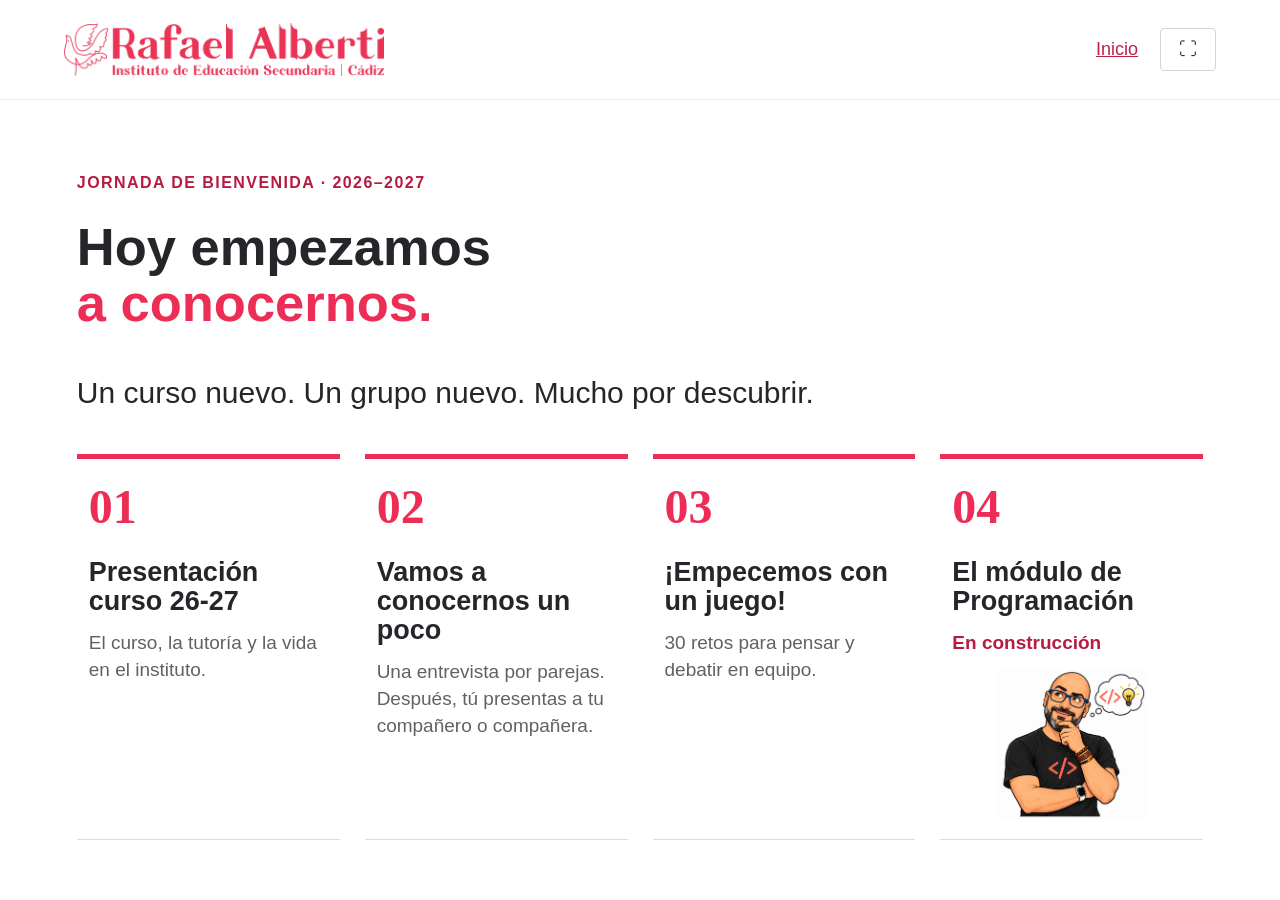
<file: index.html>
<!doctype html><html lang="es"><head><meta charset="utf-8"><meta name="viewport" content="width=device-width,initial-scale=1"><title>Nuestro primer día · IES Rafael Alberti</title><link rel="stylesheet" href="assets/css/estilo.css"></head><body><header><img src="[data-uri]" alt="IES Rafael Alberti, Cádiz"><nav><a href="index.html">Inicio</a><button id="full" aria-label="Pantalla completa">⛶</button></nav></header><main class="home"><p class="kicker">Jornada de bienvenida · 2026–2027</p><h1>Hoy empezamos<br><span class="accent">a conocernos.</span></h1><p class="lead">Un curso nuevo. Un grupo nuevo. Mucho por descubrir.</p><div class="tiles"><a class="tile" href="presentacion.html"><b>01</b><h2>Presentación curso <span style="white-space:nowrap">26-27</span></h2><p>El curso, la tutoría y la vida en el instituto.</p></a><a class="tile" href="conocernos.html"><b>02</b><h2>Vamos a conocernos un poco</h2><p>Una entrevista por parejas. Después, tú presentas a tu compañero o compañera.</p></a><a class="tile" href="juego.html"><b>03</b><h2>¡Empecemos con un juego!</h2><p>30 retos para pensar y debatir en equipo.</p></a><div class="tile construction"><b>04</b><h2>El módulo de Programación</h2><p class="status">En construcción</p><img src="assets/images/diego-pensando.png" alt="Diego pensando cómo preparar el módulo de Programación, en estilo cómic"></div></div></main><script>document.getElementById("full").onclick=()=>{if(document.fullscreenElement)document.exitFullscreen();else document.documentElement.requestFullscreen().catch(()=>{})};</script></body></html>
</file>
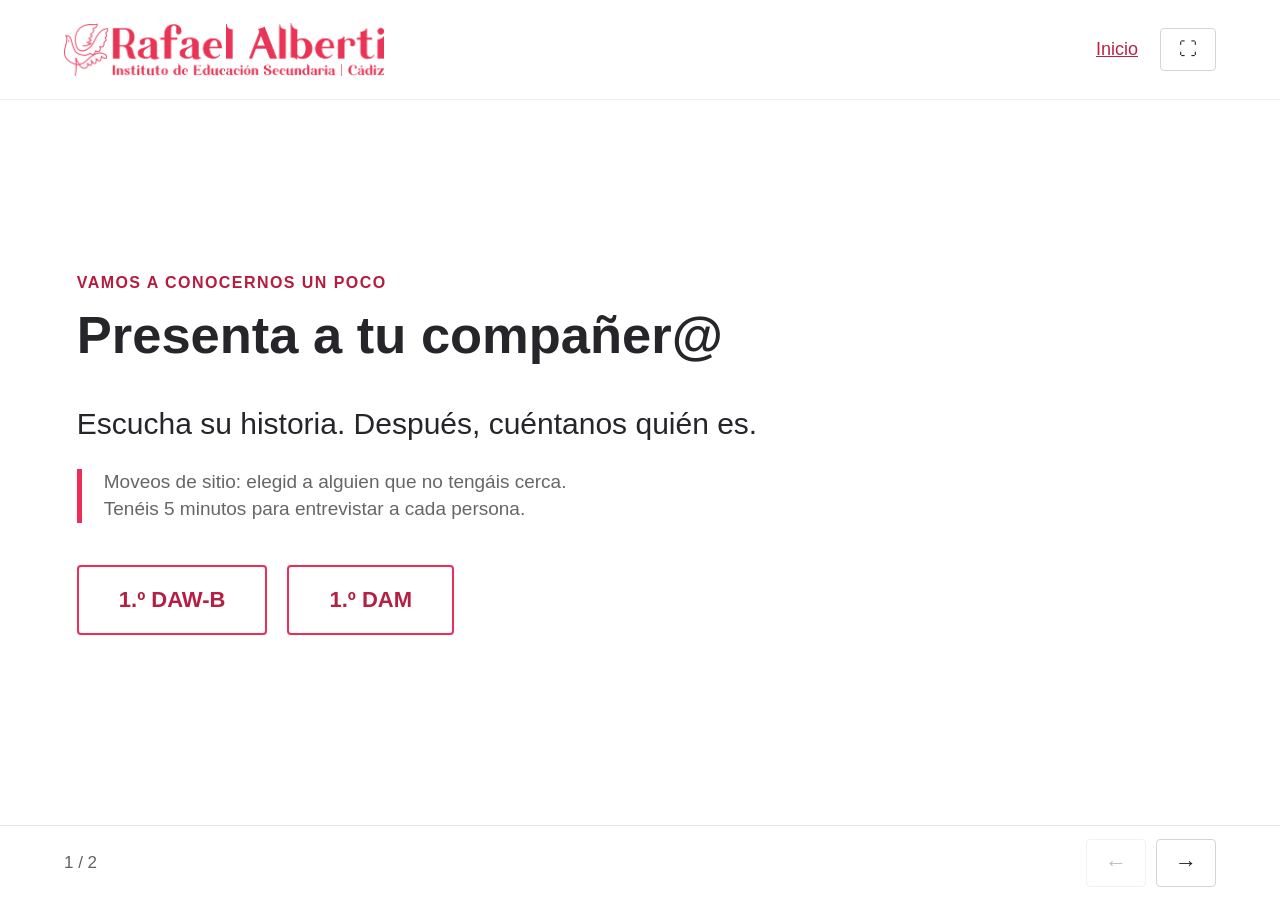
<file: conocernos.html>
<!doctype html><html lang="es"><head><meta charset="utf-8"><meta name="viewport" content="width=device-width,initial-scale=1"><title>Presenta a tu compañer@</title><link rel="stylesheet" href="assets/css/estilo.css"></head><body><header><img src="[data-uri]" alt="IES Rafael Alberti, Cádiz"><nav><a href="index.html">Inicio</a><button id="full" aria-label="Pantalla completa">⛶</button></nav></header><main id="slide" aria-live="polite"></main><footer><span id="position" class="progress"></span><div class="footnav"><button id="prev" aria-label="Anterior">←</button><button id="next" aria-label="Siguiente">→</button></div></footer><script>document.getElementById("full").onclick=()=>{if(document.fullscreenElement)document.exitFullscreen();else document.documentElement.requestFullscreen().catch(()=>{})};const slides=[{"cls": "cover", "html": "<p class=\"kicker\">Vamos a conocernos un poco</p><h1>Presenta a tu compañer@</h1><p class=\"lead\">Escucha su historia. Después, cuéntanos quién es.</p><p class=\"quiet rule\">Moveos de sitio: elegid a alguien que no tengáis cerca.<br>Tenéis 5 minutos para entrevistar a cada persona.</p><div id=\"picker\" class=\"pick\"><button data-course=\"daw\">1.º DAW-B</button><button data-course=\"dam\">1.º DAM</button></div><img id=\"coursePic\" class=\"coverpic\" hidden alt=\"Clase de Programación ilustrada en estilo cómic\">"}, {"cls": "interview", "html": "<h1>Una conversación, no un interrogatorio</h1><div class=\"notice\"><strong>No son todas obligatorias... pero molaría que se contestaran la mayoría :-)</strong><span>Nos interesa especialmente conocer vuestras respuestas a la <strong>5–8</strong>.</span></div><div class=\"cols\"><ol><li><strong>Tu nombre:</strong> cómo te gustaría que te llamáramos, de dónde eres, estudios finalizados…</li><li>¿Qué te gusta hacer en tu <strong>tiempo libre</strong>?</li><li>Tus favoritos: restaurante, comida, bebida, deporte, lectura, serie, peli…</li><li>¿Qué asignatura te gustó <strong>más</strong> el año pasado? ¿Y menos? ¿Por qué?</li></ol><div class=\"priority\"><ol start=\"5\"><li><strong>¿Al terminar este ciclo, qué?</strong> Trabajar, universidad, curso de especialización…</li><li><strong>Tu futuro soñado:</strong> ¿teletrabajar, cambiar de localidad o permanecer en Cádiz?</li><li>¿Qué <strong>sistema operativo</strong> prefieres: Windows, Linux o Mac? ¿Por qué?</li><li>¿Qué <strong>herramienta digital</strong> no podrías dejar de usar? Google Drive, GitHub, ChatGPT…</li></ol></div></div><p class=\"quiet rule\">5 minutos para cada persona. Después, presenta a tu pareja en 45–60 segundos. Comparte solo lo que quiera contar.</p>"}];let n=0,course=null;const m=document.getElementById('slide');function render(){n=Math.min(slides.length-1,Math.max(0,Number(location.hash.slice(1))||0));m.className=slides[n].cls;m.innerHTML=slides[n].html;document.getElementById('position').textContent=(n+1)+' / '+slides.length;document.getElementById('prev').disabled=n===0;document.getElementById('next').disabled=n===slides.length-1;if(n===0){document.querySelectorAll('[data-course]').forEach(b=>b.onclick=()=>{course=b.dataset.course;choose()});if(course)choose()}}function choose(){document.getElementById('picker').hidden=true;document.getElementById('picker').style.display='none';const p=document.getElementById('coursePic');p.src='assets/images/'+course+'.png';p.hidden=false}function go(i){location.hash=Math.min(slides.length-1,Math.max(0,i))}document.getElementById('prev').onclick=()=>go(n-1);document.getElementById('next').onclick=()=>go(n+1);addEventListener('hashchange',render);addEventListener('keydown',e=>{if(['ArrowRight','ArrowDown',' '].includes(e.key)){e.preventDefault();go(n+1)}if(['ArrowLeft','ArrowUp'].includes(e.key)){e.preventDefault();go(n-1)}});render();</script></body></html>
</file>
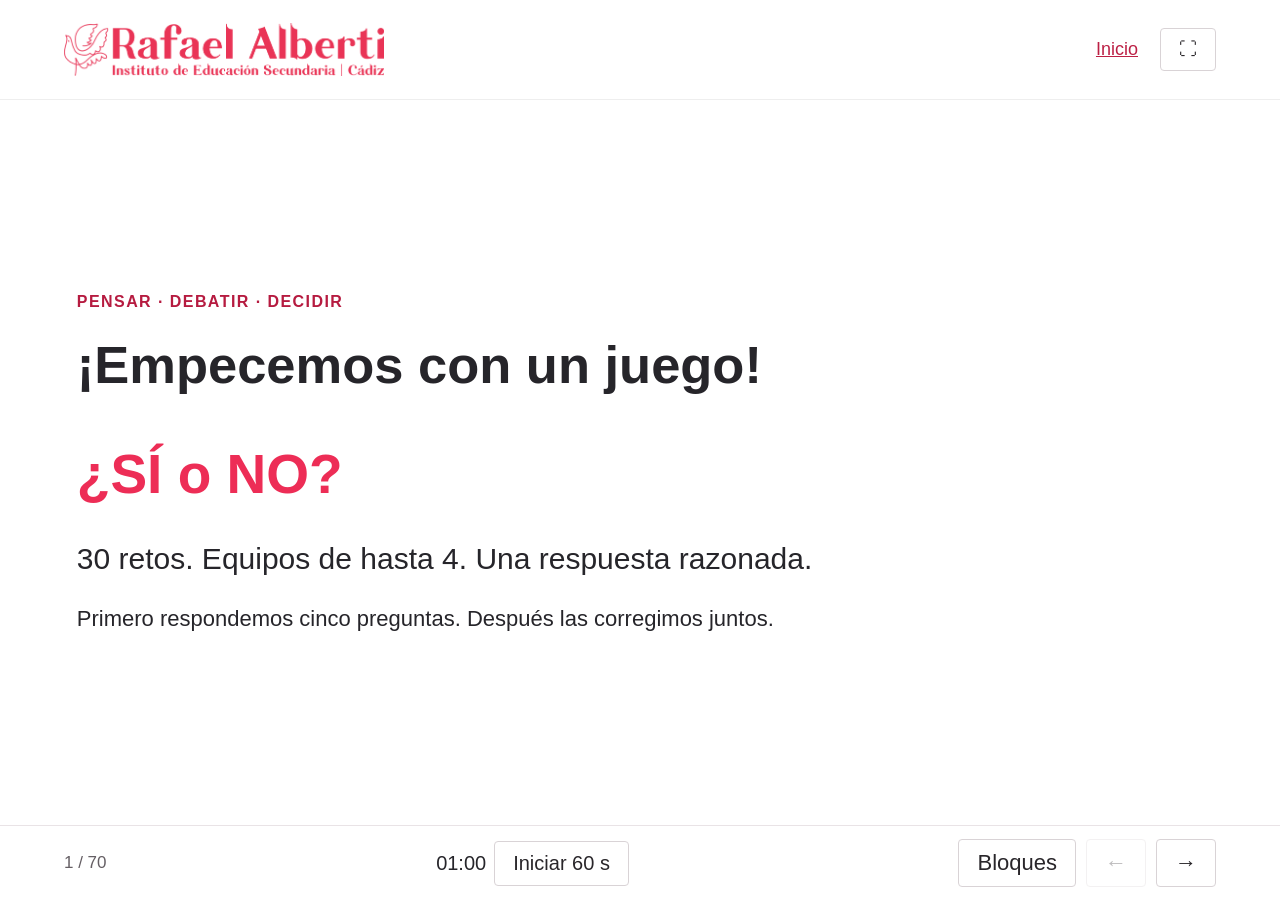
<file: juego.html>
<!doctype html><html lang="es"><head><meta charset="utf-8"><meta name="viewport" content="width=device-width,initial-scale=1"><title>¡Empecemos con un juego!</title><link rel="stylesheet" href="assets/css/estilo.css"></head><body><header><img src="[data-uri]" alt="IES Rafael Alberti, Cádiz"><nav><a href="index.html">Inicio</a><button id="full" aria-label="Pantalla completa">⛶</button></nav></header><main id="slide" aria-live="polite"></main><footer><span id="position" class="progress"></span><div class="controls timer"><span id="clock">01:00</span><button id="timer">Iniciar 60 s</button></div><div class="footnav"><button id="menuBtn">Bloques</button><button id="prev" aria-label="Anterior">←</button><button id="next" aria-label="Siguiente">→</button></div></footer><dialog id="menu"><h2>¿Dónde seguimos?</h2><div class="menu" id="menuItems"></div><p><button id="closeMenu">Cerrar</button></p></dialog><script>document.getElementById("full").onclick=()=>{if(document.fullscreenElement)document.exitFullscreen();else document.documentElement.requestFullscreen().catch(()=>{})};const slides=[{"type": "intro", "html": "<p class=\"kicker\">Pensar · debatir · decidir</p><h1>¡Empecemos con un juego!</h1><p class=\"choice\">¿SÍ o NO?</p><p class=\"lead\">30 retos. Equipos de hasta 4. Una respuesta razonada.</p><p>Primero respondemos cinco preguntas. Después las corregimos juntos.</p>"}, {"type": "groups", "html": "<p class=\"kicker\">Antes de empezar</p><h1>Formamos los equipos</h1><p>Asignaos un número del 1 al total de participantes.</p><div class=\"setup\"><label>Alumnado presente <input id=\"count\" type=\"number\" min=\"15\" max=\"40\" value=\"20\"></label><button id=\"shuffle\">Sortear equipos</button></div><div id=\"groups\" class=\"groups\"></div><p class=\"quiet\">Los números se reparten al azar en equipos equilibrados. No se guardan nombres.</p>"}, {"type": "rules", "html": "<p class=\"kicker\">Cómo jugamos</p><h1>Lee, debate y elige</h1><ol><li>Elegid un portavoz y cambiadlo en cada bloque.</li><li>Anotad el número, <strong>SÍ o NO</strong> y una razón breve.</li><li>No se hacen preguntas aclaratorias durante la ronda.</li><li>Si veis una ambigüedad, anotad vuestra interpretación.</li><li>En los retos de código, escribid la salida que esperáis.</li></ol><p class=\"quiet rule\">Sin buscar respuestas en Internet. Nos interesa cómo pensáis, no lo que ya sabéis.</p>"}, {"type": "question", "n": 1, "block": 0, "html": "<p class=\"kicker\">Bloque 1 · Pregunta 1 de 30</p><h1>¿SÍ o NO?</h1><p class=\"big\">Compramos todo el HW de un ordenador y lo montamos nosotros. Este ordenador en ese momento es capaz de realizar cálculos y operaciones mucho más rápido que los seres humanos.</p><p class=\"quiet\">Decidid en equipo y anotad vuestra razón.</p>"}, {"type": "question", "n": 2, "block": 0, "html": "<p class=\"kicker\">Bloque 1 · Pregunta 2 de 30</p><h1>¿SÍ o NO?</h1><p class=\"big\">La CPU de un ordenador es capaz de entender muchos lenguajes de programación diferentes y gestionar las instrucciones que los desarrolladores escriben.</p><p class=\"quiet\">Decidid en equipo y anotad vuestra razón.</p>"}, {"type": "question", "n": 3, "block": 0, "html": "<p class=\"kicker\">Bloque 1 · Pregunta 3 de 30</p><h1>¿SÍ o NO?</h1><p class=\"big\">Un algoritmo NO es lo mismo que un programa.</p><p class=\"quiet\">Decidid en equipo y anotad vuestra razón.</p>"}, {"type": "question", "n": 4, "block": 0, "html": "<p class=\"kicker\">Bloque 1 · Pregunta 4 de 30</p><h1>¿SÍ o NO?</h1><p class=\"big\">Para almacenar información de forma permanente los programas utilizan la memoria RAM o principal.</p><p class=\"quiet\">Decidid en equipo y anotad vuestra razón.</p>"}, {"type": "question", "n": 5, "block": 0, "html": "<p class=\"kicker\">Bloque 1 · Pregunta 5 de 30</p><h1>¿SÍ o NO?</h1><p class=\"big\">Todos los programas que desarrollamos deben ser compilados para que los entiendan los ordenadores y poder ser ejecutados por el Sistema Operativo.</p><p class=\"quiet\">Decidid en equipo y anotad vuestra razón.</p>"}, {"type": "pause", "block": 0, "html": "<p class=\"kicker\">Bloque 1 · Preguntas 1–5</p><h1>Respuestas cerradas.</h1><p class=\"lead\">Portavoces, compartid vuestras decisiones.</p><p>Después, avanzamos para contrastar las razones.</p>"}, {"type": "answer", "n": 1, "block": 0, "html": "<p class=\"kicker\">Corrección · Pregunta 1</p><p class=\"statement\">Compramos todo el HW de un ordenador y lo montamos nosotros. Este ordenador en ese momento es capaz de realizar cálculos y operaciones mucho más rápido que los seres humanos.</p><p class=\"kicker\">Solución del documento</p><h1 class=\"answer\">NO</h1><p class=\"solution\">El hardware sin software no hace nada. Se necesitan programas.</p><p class=\"detail\"><strong>Aclaración:</strong> Para realizar una tarea hacen falta instrucciones. Un equipo recién montado puede incluir ya firmware, que también es software.</p>"}, {"type": "answer", "n": 2, "block": 0, "html": "<p class=\"kicker\">Corrección · Pregunta 2</p><p class=\"statement\">La CPU de un ordenador es capaz de entender muchos lenguajes de programación diferentes y gestionar las instrucciones que los desarrolladores escriben.</p><p class=\"kicker\">Solución del documento</p><h1 class=\"answer\">NO</h1><p class=\"solution\">La CPU solo entiende lenguaje máquina, no lenguajes de alto nivel.</p><p class=\"detail\"><strong>Aclaración:</strong> La CPU ejecuta instrucciones máquina. El código de alto nivel debe traducirse o ejecutarse mediante otras capas de software.</p>"}, {"type": "answer", "n": 3, "block": 0, "html": "<p class=\"kicker\">Corrección · Pregunta 3</p><p class=\"statement\">Un algoritmo NO es lo mismo que un programa.</p><p class=\"kicker\">Solución del documento</p><h1 class=\"answer\">SÍ</h1><p class=\"solution\">Un algoritmo es un conjunto de pasos; un programa es su implementación en código.</p><p class=\"detail\"><strong>Aclaración:</strong> Un algoritmo describe los pasos para resolver un problema. Un programa expresa instrucciones en un lenguaje de programación.</p>"}, {"type": "answer", "n": 4, "block": 0, "html": "<p class=\"kicker\">Corrección · Pregunta 4</p><p class=\"statement\">Para almacenar información de forma permanente los programas utilizan la memoria RAM o principal.</p><p class=\"kicker\">Solución del documento</p><h1 class=\"answer\">NO</h1><p class=\"solution\">La RAM es volátil. Para permanencia se usan discos u otros soportes.</p><p class=\"detail\"><strong>Aclaración:</strong> La RAM convencional es volátil: pierde su contenido al quitar la alimentación. Para conservar datos se usan soportes como SSD o discos.</p>"}, {"type": "answer", "n": 5, "block": 0, "html": "<p class=\"kicker\">Corrección · Pregunta 5</p><p class=\"statement\">Todos los programas que desarrollamos deben ser compilados para que los entiendan los ordenadores y poder ser ejecutados por el Sistema Operativo.</p><p class=\"kicker\">Solución del documento</p><h1 class=\"answer\">NO</h1><p class=\"solution\">Algunos lenguajes son interpretados y no requieren compilación completa.</p><p class=\"detail\"><strong>Aclaración:</strong> No todos necesitan una compilación previa a código máquina nativo. Existen intérpretes y modelos mixtos con bytecode o compilación durante la ejecución.</p>"}, {"type": "question", "n": 6, "block": 1, "html": "<p class=\"kicker\">Bloque 2 · Pregunta 6 de 30</p><h1>¿SÍ o NO?</h1><p class=\"big\">Una diferencia entre un lenguaje de programación interpretado y otro compilado es que el compilado depende de la arquitectura y sistema operativo donde sea compilado.</p><p class=\"quiet\">Decidid en equipo y anotad vuestra razón.</p>"}, {"type": "question", "n": 7, "block": 1, "html": "<p class=\"kicker\">Bloque 2 · Pregunta 7 de 30</p><h1>¿SÍ o NO?</h1><p class=\"big\">Los códigos de lenguajes de programación interpretados son más rápidos de ejecutar que los compilados.</p><p class=\"quiet\">Decidid en equipo y anotad vuestra razón.</p>"}, {"type": "question", "n": 8, "block": 1, "html": "<p class=\"kicker\">Bloque 2 · Pregunta 8 de 30</p><h1>¿SÍ o NO?</h1><p class=\"big\">Python es un tipo de lenguaje interpretado.</p><p class=\"quiet\">Decidid en equipo y anotad vuestra razón.</p>"}, {"type": "question", "n": 9, "block": 1, "html": "<p class=\"kicker\">Bloque 2 · Pregunta 9 de 30</p><h1>¿SÍ o NO?</h1><p class=\"big\">Un lenguaje interpretado es más cómodo de utilizar en cualquier plataforma. Solo debemos llevarnos el código fuente y lo podremos ejecutar en cualquier sistema operativo sin instalar nada más.</p><p class=\"quiet\">Decidid en equipo y anotad vuestra razón.</p>"}, {"type": "question", "n": 10, "block": 1, "html": "<p class=\"kicker\">Bloque 2 · Pregunta 10 de 30</p><h1>¿SÍ o NO?</h1><p class=\"big\">El pseudocódigo es un lenguaje de programación que utiliza un lenguaje natural y es interpretado por la CPU.</p><p class=\"quiet\">Decidid en equipo y anotad vuestra razón.</p>"}, {"type": "pause", "block": 1, "html": "<p class=\"kicker\">Bloque 2 · Preguntas 6–10</p><h1>Respuestas cerradas.</h1><p class=\"lead\">Portavoces, compartid vuestras decisiones.</p><p>Después, avanzamos para contrastar las razones.</p>"}, {"type": "answer", "n": 6, "block": 1, "html": "<p class=\"kicker\">Corrección · Pregunta 6</p><p class=\"statement\">Una diferencia entre un lenguaje de programación interpretado y otro compilado es que el compilado depende de la arquitectura y sistema operativo donde sea compilado.</p><p class=\"kicker\">Solución del documento</p><h1 class=\"answer\">SÍ</h1><p class=\"solution\">El compilado depende de la arquitectura. El interpretado es más portable.</p><p class=\"detail\"><strong>Aclaración:</strong> Un ejecutable nativo se construye para una plataforma objetivo. Pero también se puede compilar a bytecode portable, como en Java. Compilado no equivale siempre a ligado al equipo donde se compila.</p>"}, {"type": "answer", "n": 7, "block": 1, "html": "<p class=\"kicker\">Corrección · Pregunta 7</p><p class=\"statement\">Los códigos de lenguajes de programación interpretados son más rápidos de ejecutar que los compilados.</p><p class=\"kicker\">Solución del documento</p><h1 class=\"answer\">NO</h1><p class=\"solution\">Los compilados suelen ser más rápidos que los interpretados.</p><p class=\"detail\"><strong>Aclaración:</strong> No se puede asegurar eso solo por el lenguaje. Influyen la implementación, el programa y las optimizaciones. El código nativo suele evitar el coste de la interpretación.</p>"}, {"type": "answer", "n": 8, "block": 1, "html": "<p class=\"kicker\">Corrección · Pregunta 8</p><p class=\"statement\">Python es un tipo de lenguaje interpretado.</p><p class=\"kicker\">Solución del documento</p><h1 class=\"answer\">SÍ</h1><p class=\"solution\">Python es un ejemplo claro de lenguaje de programación interpretado.</p><p class=\"detail\"><strong>Aclaración:</strong> Python suele ejecutarse mediante un intérprete. CPython compila primero el código a bytecode: interpretación y compilación pueden convivir.</p>"}, {"type": "answer", "n": 9, "block": 1, "html": "<p class=\"kicker\">Corrección · Pregunta 9</p><p class=\"statement\">Un lenguaje interpretado es más cómodo de utilizar en cualquier plataforma. Solo debemos llevarnos el código fuente y lo podremos ejecutar en cualquier sistema operativo sin instalar nada más.</p><p class=\"kicker\">Solución del documento</p><h1 class=\"answer\">NO</h1><p class=\"solution\">Sí es portable, pero requiere el intérprete instalado.</p><p class=\"detail\"><strong>Aclaración:</strong> Hace falta un intérprete o entorno de ejecución compatible, además de las dependencias necesarias. El sistema operativo también puede imponer diferencias.</p>"}, {"type": "answer", "n": 10, "block": 1, "html": "<p class=\"kicker\">Corrección · Pregunta 10</p><p class=\"statement\">El pseudocódigo es un lenguaje de programación que utiliza un lenguaje natural y es interpretado por la CPU.</p><p class=\"kicker\">Solución del documento</p><h1 class=\"answer\">NO</h1><p class=\"solution\">El pseudocódigo no lo interpreta la CPU, es solo para humanos.</p><p class=\"detail\"><strong>Aclaración:</strong> El pseudocódigo expresa algoritmos para facilitar su lectura. La CPU no lo interpreta directamente. Existen herramientas educativas que ejecutan variantes concretas.</p>"}, {"type": "question", "n": 11, "block": 2, "html": "<p class=\"kicker\">Bloque 3 · Pregunta 11 de 30</p><h1>¿SÍ o NO?</h1><p class=\"big\">Los lenguajes virtuales o semi-interpretados como Java necesitan generar un código intermedio, llamado bytecode, que ejecutará la máquina virtual de Java en cada plataforma.</p><p class=\"quiet\">Decidid en equipo y anotad vuestra razón.</p>"}, {"type": "question", "n": 12, "block": 2, "html": "<p class=\"kicker\">Bloque 3 · Pregunta 12 de 30</p><h1>¿SÍ o NO?</h1><p class=\"big\">HTML es un lenguaje de programación usado para generar páginas web.</p><p class=\"quiet\">Decidid en equipo y anotad vuestra razón.</p>"}, {"type": "question", "n": 13, "block": 2, "html": "<p class=\"kicker\">Bloque 3 · Pregunta 13 de 30</p><h1>¿SÍ o NO?</h1><p class=\"big\">Para gestionar información de clientes en una aplicación muy pequeña y con poca información debemos usar ﬁcheros de texto u hojas excel para agilizar su mantenimiento y posible crecimiento.</p><p class=\"quiet\">Decidid en equipo y anotad vuestra razón.</p>"}, {"type": "question", "n": 14, "block": 2, "html": "<p class=\"kicker\">Bloque 3 · Pregunta 14 de 30</p><h1>¿SÍ o NO?</h1><p class=\"big\">Kotlin es un lenguaje de programación más antiguo y complicado que Java, pero con más potencia y rapidez de ejecución.</p><p class=\"quiet\">Decidid en equipo y anotad vuestra razón.</p>"}, {"type": "question", "n": 15, "block": 2, "html": "<p class=\"kicker\">Bloque 3 · Pregunta 15 de 30</p><h1>¿SÍ o NO?</h1><p class=\"big\">En una aplicación de consola podemos crear pantallas o ventanas gráﬁcas espectaculares usando Python o Java.</p><p class=\"quiet\">Decidid en equipo y anotad vuestra razón.</p>"}, {"type": "pause", "block": 2, "html": "<p class=\"kicker\">Bloque 3 · Preguntas 11–15</p><h1>Respuestas cerradas.</h1><p class=\"lead\">Portavoces, compartid vuestras decisiones.</p><p>Después, avanzamos para contrastar las razones.</p>"}, {"type": "answer", "n": 11, "block": 2, "html": "<p class=\"kicker\">Corrección · Pregunta 11</p><p class=\"statement\">Los lenguajes virtuales o semi-interpretados como Java necesitan generar un código intermedio, llamado bytecode, que ejecutará la máquina virtual de Java en cada plataforma.</p><p class=\"kicker\">Solución del documento</p><h1 class=\"answer\">SÍ</h1><p class=\"solution\">Java genera bytecode para la JVM.</p><p class=\"detail\"><strong>Aclaración:</strong> En el proceso habitual, el compilador de Java produce bytecode y una JVM compatible lo ejecuta en cada plataforma.</p>"}, {"type": "answer", "n": 12, "block": 2, "html": "<p class=\"kicker\">Corrección · Pregunta 12</p><p class=\"statement\">HTML es un lenguaje de programación usado para generar páginas web.</p><p class=\"kicker\">Solución del documento</p><h1 class=\"answer\">NO</h1><p class=\"solution\">HTML no es de programación, es de marcado.</p><p class=\"detail\"><strong>Aclaración:</strong> HTML es un lenguaje de marcado: estructura el contenido de una página. No es un lenguaje de programación de propósito general.</p>"}, {"type": "answer", "n": 13, "block": 2, "html": "<p class=\"kicker\">Corrección · Pregunta 13</p><p class=\"statement\">Para gestionar información de clientes en una aplicación muy pequeña y con poca información debemos usar ﬁcheros de texto u hojas excel para agilizar su mantenimiento y posible crecimiento.</p><p class=\"kicker\">Solución del documento</p><h1 class=\"answer\">NO</h1><p class=\"solution\">Para crecer conviene una BD, no solo ﬁcheros o Excel.</p><p class=\"detail\"><strong>Aclaración:</strong> La solución depende de los requisitos. Ficheros u hojas de cálculo pueden servir en casos pequeños. Una base de datos puede facilitar consultas, integridad, concurrencia y crecimiento.</p>"}, {"type": "answer", "n": 14, "block": 2, "html": "<p class=\"kicker\">Corrección · Pregunta 14</p><p class=\"statement\">Kotlin es un lenguaje de programación más antiguo y complicado que Java, pero con más potencia y rapidez de ejecución.</p><p class=\"kicker\">Solución del documento</p><h1 class=\"answer\">NO</h1><p class=\"solution\">Kotlin es más moderno que Java (2011 vs 1995).</p><p class=\"detail\"><strong>Aclaración:</strong> Kotlin apareció después de Java. Ser más complicado, potente o rápido no se deduce de su antigüedad: depende de qué comparemos.</p>"}, {"type": "answer", "n": 15, "block": 2, "html": "<p class=\"kicker\">Corrección · Pregunta 15</p><p class=\"statement\">En una aplicación de consola podemos crear pantallas o ventanas gráﬁcas espectaculares usando Python o Java.</p><p class=\"kicker\">Solución del documento</p><h1 class=\"answer\">NO</h1><p class=\"solution\">Consola no permite interfaces gráﬁcas avanzadas.</p><p class=\"detail\"><strong>Aclaración:</strong> Una interfaz de consola usa un terminal. Pero un programa iniciado desde consola sí puede abrir ventanas mediante bibliotecas gráficas de Python o Java.</p>"}, {"type": "question", "n": 16, "block": 3, "html": "<p class=\"kicker\">Bloque 4 · Pregunta 16 de 30</p><h1>¿SÍ o NO?</h1><p class=\"big\">El ciclo de vida de una aplicación es ﬁnito y se puede decir que acaba cuando no existen problemas u oportunidades de mejoras.</p><p class=\"quiet\">Decidid en equipo y anotad vuestra razón.</p>"}, {"type": "question", "n": 17, "block": 3, "html": "<p class=\"kicker\">Bloque 4 · Pregunta 17 de 30</p><h1>¿SÍ o NO?</h1><p class=\"big\">Los diagramas de ﬂujo son representaciones gráﬁcas de la secuencia de operaciones que se realizan dentro de un algoritmo.</p><p class=\"quiet\">Decidid en equipo y anotad vuestra razón.</p>"}, {"type": "question", "n": 18, "block": 3, "html": "<p class=\"kicker\">Bloque 4 · Pregunta 18 de 30</p><h1>¿SÍ o NO?</h1><p class=\"big\">El Índice TIOBE es un indicador que mide la popularidad de los lenguajes de programación en función de las búsquedas realizadas en Internet.</p><p class=\"quiet\">Decidid en equipo y anotad vuestra razón.</p>"}, {"type": "question", "n": 19, "block": 3, "html": "<p class=\"kicker\">Bloque 4 · Pregunta 19 de 30</p><h1>¿SÍ o NO?</h1><p class=\"big\">A día de hoy, septiembre de 2025, el lenguaje de programación Java ostenta la primera posición en el ranking de popularidad del índice TIOBE.</p><p class=\"quiet\">Decidid en equipo y anotad vuestra razón.</p>"}, {"type": "question", "n": 20, "block": 3, "html": "<p class=\"kicker\">Bloque 4 · Pregunta 20 de 30</p><h1>¿SÍ o NO?</h1><p class=\"big\">Las aplicaciones se instalan igual que los drivers en el sistema operativo, y físicamente en el disco duro, a diferencia del ﬁrmware.</p><p class=\"quiet\">Decidid en equipo y anotad vuestra razón.</p>"}, {"type": "pause", "block": 3, "html": "<p class=\"kicker\">Bloque 4 · Preguntas 16–20</p><h1>Respuestas cerradas.</h1><p class=\"lead\">Portavoces, compartid vuestras decisiones.</p><p>Después, avanzamos para contrastar las razones.</p>"}, {"type": "answer", "n": 16, "block": 3, "html": "<p class=\"kicker\">Corrección · Pregunta 16</p><p class=\"statement\">El ciclo de vida de una aplicación es ﬁnito y se puede decir que acaba cuando no existen problemas u oportunidades de mejoras.</p><p class=\"kicker\">Solución del documento</p><h1 class=\"answer\">NO</h1><p class=\"solution\">El ciclo de vida nunca termina: siempre hay mejoras.</p><p class=\"detail\"><strong>Aclaración:</strong> Una aplicación puede retirarse y llegar al final de su vida útil. Su ciclo de vida no termina necesariamente porque ya no haya errores ni oportunidades de mejora.</p>"}, {"type": "answer", "n": 17, "block": 3, "html": "<p class=\"kicker\">Corrección · Pregunta 17</p><p class=\"statement\">Los diagramas de ﬂujo son representaciones gráﬁcas de la secuencia de operaciones que se realizan dentro de un algoritmo.</p><p class=\"kicker\">Solución del documento</p><h1 class=\"answer\">SÍ</h1><p class=\"solution\">Representan visualmente algoritmos.</p><p class=\"detail\"><strong>Aclaración:</strong> Un diagrama de flujo representa gráficamente operaciones, decisiones y el orden de un algoritmo.</p>"}, {"type": "answer", "n": 18, "block": 3, "html": "<p class=\"kicker\">Corrección · Pregunta 18</p><p class=\"statement\">El Índice TIOBE es un indicador que mide la popularidad de los lenguajes de programación en función de las búsquedas realizadas en Internet.</p><p class=\"kicker\">Solución del documento</p><h1 class=\"answer\">SÍ</h1><p class=\"solution\">El Índice TIOBE no mide uso real en empresas o proyectos, sino popularidad en motores de búsqueda.</p><p class=\"detail\"><strong>Aclaración:</strong> TIOBE estima popularidad mediante señales obtenidas de buscadores. No mide directamente la calidad del lenguaje ni cuánto se usa en proyectos.</p>"}, {"type": "answer", "n": 19, "block": 3, "html": "<p class=\"kicker\">Corrección · Pregunta 19</p><p class=\"statement\">A día de hoy, septiembre de 2025, el lenguaje de programación Java ostenta la primera posición en el ranking de popularidad del índice TIOBE.</p><p class=\"kicker\">Solución del documento</p><h1 class=\"answer\">NO</h1><p class=\"solution\"></p><p class=\"detail\"><strong>Aclaración:</strong> El enunciado se refiere a septiembre de 2025, no al curso actual. Es una pregunta histórica: para comparar posiciones hay que consultar la edición correspondiente del índice.</p>"}, {"type": "answer", "n": 20, "block": 3, "html": "<p class=\"kicker\">Corrección · Pregunta 20</p><p class=\"statement\">Las aplicaciones se instalan igual que los drivers en el sistema operativo, y físicamente en el disco duro, a diferencia del ﬁrmware.</p><p class=\"kicker\">Solución del documento</p><h1 class=\"answer\">NO</h1><p class=\"solution\">Las apps son programas para el usuario, los drivers también se instalan en el SO pero sirven para que el hardware funcione (servicios), y el ﬁrmware va grabado en el propio dispositivo, no en el disco.</p><p class=\"detail\"><strong>Aclaración:</strong> Aplicaciones y controladores suelen almacenarse en el equipo, pero tienen funciones y procesos de instalación distintos. El firmware suele residir en memoria no volátil del dispositivo. La explicación del PDF no justifica por sí sola un NO rotundo.</p>"}, {"type": "question", "n": 21, "block": 4, "html": "<p class=\"kicker\">Bloque 5 · Pregunta 21 de 30</p><h1>¿SÍ o NO?</h1><p class=\"big\">Necesitamos un IDE (Entorno de Desarrollo Integrado) para desarrollar cualquier aplicación. Intellij Idea y Eclipse Code son un par de ejemplos de IDE que podemos utilizar.</p><p class=\"quiet\">Decidid en equipo y anotad vuestra razón.</p>"}, {"type": "question", "n": 22, "block": 4, "html": "<p class=\"kicker\">Bloque 5 · Pregunta 22 de 30</p><h1>¿SÍ o NO?</h1><p class=\"big\">Una de las características de los IDE es el IntelliSense, que proporciona una ayuda de ﬁnalización de código.</p><p class=\"quiet\">Decidid en equipo y anotad vuestra razón.</p>"}, {"type": "question", "n": 23, "block": 4, "html": "<p class=\"kicker\">Bloque 5 · Pregunta 23 de 30</p><h1>¿Qué se va a mostrar por consola?</h1><p>Analiza el siguiente código escrito en Python:</p><pre>if x == y:\n    print(&#x27;x e y son iguales&#x27;)\nelse:\n    if x &lt; y:\n        print(&#x27;x es menor que y&#x27;)\n    else:\n        print(&#x27;x es mayor que y&#x27;)</pre><p class=\"quiet\">Decidid en equipo y anotad vuestra razón.</p>"}, {"type": "question", "n": 24, "block": 4, "html": "<p class=\"kicker\">Bloque 5 · Pregunta 24 de 30</p><h1>Mójate y dame la serie correcta…</h1><div class=\"cols codepair\"><div><p>El primer código genera los números del 1 al 10:</p><pre>for num in range(1, 10, 1):\n    print(num, end=&quot;&quot;)\nprint(num+1, end=&quot;&quot;)</pre></div><div><p><strong>¿Qué salida dará este otro código?</strong></p><pre>for num in range(0, 10, 2):\n    print(num, end=&quot;&quot;)\nprint(num+1, end=&quot;&quot;)</pre></div></div><p class=\"quiet\">Decidid en equipo y anotad vuestra razón.</p>"}, {"type": "question", "n": 25, "block": 4, "html": "<p class=\"kicker\">Bloque 5 · Pregunta 25 de 30</p><h1>¿SÍ o NO?</h1><p class=\"big\">XML y JSON son ejemplos de lenguajes de programación usados en la web.</p><p class=\"quiet\">Decidid en equipo y anotad vuestra razón.</p>"}, {"type": "pause", "block": 4, "html": "<p class=\"kicker\">Bloque 5 · Preguntas 21–25</p><h1>Respuestas cerradas.</h1><p class=\"lead\">Portavoces, compartid vuestras decisiones.</p><p>Después, avanzamos para contrastar las razones.</p>"}, {"type": "answer", "n": 21, "block": 4, "html": "<p class=\"kicker\">Corrección · Pregunta 21</p><p class=\"statement\">Necesitamos un IDE (Entorno de Desarrollo Integrado) para desarrollar cualquier aplicación. Intellij Idea y Eclipse Code son un par de ejemplos de IDE que podemos utilizar.</p><p class=\"kicker\">Solución del documento</p><h1 class=\"answer\">NO</h1><p class=\"solution\">No siempre es necesario un IDE. Basta un editor y compilador/intérprete.</p><p class=\"detail\"><strong>Aclaración:</strong> Un IDE ayuda, pero no es obligatorio. Puede bastar un editor junto con las herramientas de compilación o ejecución. Los nombres correctos son IntelliJ IDEA y Eclipse.</p>"}, {"type": "answer", "n": 22, "block": 4, "html": "<p class=\"kicker\">Corrección · Pregunta 22</p><p class=\"statement\">Una de las características de los IDE es el IntelliSense, que proporciona una ayuda de ﬁnalización de código.</p><p class=\"kicker\">Solución del documento</p><h1 class=\"answer\">SÍ</h1><p class=\"solution\">IntelliSense/auto-completado es típico de los IDEs.</p><p class=\"detail\"><strong>Aclaración:</strong> El autocompletado es habitual en los IDE. IntelliSense es el nombre usado por Microsoft para sus funciones de ayuda al código, no un nombre universal.</p>"}, {"type": "answer", "n": 23, "block": 4, "html": "<p class=\"kicker\">Corrección · Pregunta 23</p><p class=\"statement\">Analiza el siguiente código escrito en Python:</p><p class=\"kicker\">Solución del documento</p><h1 class=\"answer\">Depende</h1><p class=\"solution\">Mostrará una de las tres según los valores de x e y.</p><p class=\"detail\"><strong>Aclaración:</strong> Si son valores numéricos definidos, se mostrará el mensaje que corresponda a su comparación. Si no se han definido, el código produce NameError.</p>"}, {"type": "answer", "n": 24, "block": 4, "html": "<p class=\"kicker\">Corrección · Pregunta 24</p><p class=\"statement\">Si estas líneas de código en Python generan la salida: 1, 2, 3, 4, 5, 6, 7, 8, 9, 10… ¿Qué salida dará este otro código?</p><p class=\"kicker\">Solución del documento</p><h1 class=\"answer\">0, 2, 4, 6, 8, 9</h1><p class=\"solution\">La salida será 0,2,4,6,8,9.</p><p class=\"detail\"><strong>Aclaración:</strong> Se imprimen 0, 2, 4, 6 y 8 dentro del bucle. Al terminar, num vale 8 y el último print escribe 9. Como end=&quot;&quot;, no hay comas ni espacios.</p>"}, {"type": "answer", "n": 25, "block": 4, "html": "<p class=\"kicker\">Corrección · Pregunta 25</p><p class=\"statement\">XML y JSON son ejemplos de lenguajes de programación usados en la web.</p><p class=\"kicker\">Solución del documento</p><h1 class=\"answer\">NO</h1><p class=\"solution\">XML es un lenguaje de marcas y JSON es un formato de datos. Ambos se usan para estructurar e intercambiar información entre aplicaciones.</p><p class=\"detail\"><strong>Aclaración:</strong> XML es un lenguaje de marcado y JSON es un formato de intercambio de datos. Estructuran información, no son lenguajes de programación.</p>"}, {"type": "question", "n": 26, "block": 5, "html": "<p class=\"kicker\">Bloque 6 · Pregunta 26 de 30</p><h1>¿SÍ o NO?</h1><p class=\"big\">El navegador es suﬁciente para ejecutar cualquier lenguaje de programación.</p><p class=\"quiet\">Decidid en equipo y anotad vuestra razón.</p>"}, {"type": "question", "n": 27, "block": 5, "html": "<p class=\"kicker\">Bloque 6 · Pregunta 27 de 30</p><h1>¿SÍ o NO?</h1><p class=\"big\">Git solo sirve para guardar copias de nuestro código en la nube.</p><p class=\"quiet\">Decidid en equipo y anotad vuestra razón.</p>"}, {"type": "question", "n": 28, "block": 5, "html": "<p class=\"kicker\">Bloque 6 · Pregunta 28 de 30</p><h1>¿SÍ o NO?</h1><p class=\"big\">Es equivalente usar &lt;div&gt; para todo que emplear etiquetas semánticas como &lt;article&gt;, &lt;section&gt; o &lt;aside&gt;.</p><p class=\"quiet\">Decidid en equipo y anotad vuestra razón.</p>"}, {"type": "question", "n": 29, "block": 5, "html": "<p class=\"kicker\">Bloque 6 · Pregunta 29 de 30</p><h1>¿SÍ o NO?</h1><p class=\"big\">El software que programamos no tiene impacto ambiental, solo lo tienen los dispositivos físicos.</p><p class=\"quiet\">Decidid en equipo y anotad vuestra razón.</p>"}, {"type": "question", "n": 30, "block": 5, "html": "<p class=\"kicker\">Bloque 6 · Pregunta 30 de 30</p><h1>¿SÍ o NO?</h1><p class=\"big\">Usar software libre en educación y proyectos puede considerarse una medida de sostenibilidad.</p><p class=\"quiet\">Decidid en equipo y anotad vuestra razón.</p>"}, {"type": "pause", "block": 5, "html": "<p class=\"kicker\">Bloque 6 · Preguntas 26–30</p><h1>Respuestas cerradas.</h1><p class=\"lead\">Portavoces, compartid vuestras decisiones.</p><p>Después, avanzamos para contrastar las razones.</p>"}, {"type": "answer", "n": 26, "block": 5, "html": "<p class=\"kicker\">Corrección · Pregunta 26</p><p class=\"statement\">El navegador es suﬁciente para ejecutar cualquier lenguaje de programación.</p><p class=\"kicker\">Solución del documento</p><h1 class=\"answer\">NO</h1><p class=\"solution\">El navegador solo entiende HTML/CSS/JS, no otros lenguajes.</p><p class=\"detail\"><strong>Aclaración:</strong> No ejecuta cualquier lenguaje directamente. Los navegadores ejecutan JavaScript y WebAssembly, y otros lenguajes pueden necesitar traducción o un intérprete adicional.</p>"}, {"type": "answer", "n": 27, "block": 5, "html": "<p class=\"kicker\">Corrección · Pregunta 27</p><p class=\"statement\">Git solo sirve para guardar copias de nuestro código en la nube.</p><p class=\"kicker\">Solución del documento</p><h1 class=\"answer\">NO</h1><p class=\"solution\">Git es un sistema de control de versiones.</p><p class=\"detail\"><strong>Aclaración:</strong> Git es un sistema de control de versiones distribuido. Permite trabajar e historial local sin nube. GitHub es uno de los servicios que pueden alojar repositorios.</p>"}, {"type": "answer", "n": 28, "block": 5, "html": "<p class=\"kicker\">Corrección · Pregunta 28</p><p class=\"statement\">Es equivalente usar &lt;div&gt; para todo que emplear etiquetas semánticas como &lt;article&gt;, &lt;section&gt; o &lt;aside&gt;.</p><p class=\"kicker\">Solución del documento</p><h1 class=\"answer\">NO</h1><p class=\"solution\">Las etiquetas semánticas aportan signiﬁcado: ayudan a buscadores y lectores de pantalla a entender la función de cada parte de la página (contenido principal, secciones, información lateral), mejorando accesibilidad y SEO.</p><p class=\"detail\"><strong>Aclaración:</strong> Las etiquetas semánticas expresan el papel del contenido. Usar div para todo puede perder información útil para accesibilidad y comprensión de la página.</p>"}, {"type": "answer", "n": 29, "block": 5, "html": "<p class=\"kicker\">Corrección · Pregunta 29</p><p class=\"statement\">El software que programamos no tiene impacto ambiental, solo lo tienen los dispositivos físicos.</p><p class=\"kicker\">Solución del documento</p><h1 class=\"answer\">NO</h1><p class=\"solution\">El software también genera huella ambiental: su consumo de CPU, memoria y red implica más gasto energético y mayor huella de carbono en dispositivos y centros de datos.</p><p class=\"detail\"><strong>Aclaración:</strong> El software utiliza CPU, memoria, almacenamiento y red. Su diseño influye en el consumo energético y los recursos necesarios para ejecutarlo.</p>"}, {"type": "answer", "n": 30, "block": 5, "html": "<p class=\"kicker\">Corrección · Pregunta 30</p><p class=\"statement\">Usar software libre en educación y proyectos puede considerarse una medida de sostenibilidad.</p><p class=\"kicker\">Solución del documento</p><h1 class=\"answer\">SÍ</h1><p class=\"solution\">El software libre es sostenible porque se reutiliza y adapta sin licencias, alarga la vida de los equipos (HW menos potente), reduce la dependencia de proveedores y fomenta colaboración y acceso universal.</p><p class=\"detail\"><strong>Aclaración:</strong> La reutilización, adaptación y mantenimiento pueden favorecer la sostenibilidad. El software libre sí tiene licencias y no garantiza por sí solo menor consumo o mayor duración del hardware.</p>"}, {"type": "end", "html": "<p class=\"kicker\">Última reflexión</p><h1>¿Qué os ha hecho cambiar de opinión?</h1><p class=\"lead\">Elegid una pregunta y contad qué habéis descubierto.</p><p class=\"closing accent\">Ahora nos conocemos un poco mejor.</p><p><a href=\"conocernos.html\">Pasar a la entrevista por parejas →</a></p>"}];let n=0,teams=null,left=60,tick=null;const $=id=>document.getElementById(id);function stop(){clearInterval(tick);tick=null;left=60;$('clock').textContent='01:00';$('timer').textContent='Iniciar 60 s'}function render(){stop();n=Math.max(0,Math.min(slides.length-1,Number(location.hash.slice(1))||0));$('slide').innerHTML=slides[n].html;$('position').textContent=(n+1)+' / '+slides.length;$('prev').disabled=n===0;$('next').disabled=n===slides.length-1;if(slides[n].type==='groups'){$('shuffle').onclick=shuffle;if(teams)draw()}}function draw(){$('groups').innerHTML=teams.map((t,i)=>'<div class="group"><h3>Equipo '+(i+1)+'</h3><p>'+t.join(' · ')+'</p></div>').join('')}function shuffle(){const count=Math.max(15,Math.min(40,Number($('count').value)||20));$('count').value=count;let nums=Array.from({length:count},(_,i)=>i+1);for(let i=nums.length-1;i>0;i--){const j=Math.floor(Math.random()*(i+1));[nums[i],nums[j]]=[nums[j],nums[i]]}teams=Array.from({length:Math.ceil(count/4)},()=>[]);nums.forEach((v,i)=>teams[i%teams.length].push(v));draw()}function go(i){location.hash=Math.min(slides.length-1,Math.max(0,i))}$('prev').onclick=()=>go(n-1);$('next').onclick=()=>go(n+1);$('timer').onclick=()=>{if(tick){stop();return}$('timer').textContent='Reiniciar';tick=setInterval(()=>{left--;$('clock').textContent='00:'+String(left).padStart(2,'0');if(left<=0){clearInterval(tick);tick=null;$('clock').textContent='¡Tiempo!';$('timer').textContent='Iniciar 60 s';left=60}},1000)};$('menuItems').innerHTML='<button data-go="0">Inicio y equipos</button>'+Array.from({length:6},(_,b)=>{const q=slides.findIndex(s=>s.type==='question'&&s.block===b),a=slides.findIndex(s=>s.type==='pause'&&s.block===b);return '<button data-go="'+q+'">Bloque '+(b+1)+' · preguntas '+(b*5+1)+'–'+(b*5+5)+'</button><button data-go="'+a+'">Bloque '+(b+1)+' · correcciones</button>'}).join('');$('menuItems').onclick=e=>{const b=e.target.closest('[data-go]');if(b){$('menu').close();go(+b.dataset.go)}};$('menuBtn').onclick=()=>$('menu').showModal();$('closeMenu').onclick=()=>$('menu').close();addEventListener('hashchange',render);addEventListener('keydown',e=>{if(e.target.matches('input')||$('menu').open)return;if(['ArrowRight','ArrowDown',' '].includes(e.key)){e.preventDefault();go(n+1)}if(['ArrowLeft','ArrowUp'].includes(e.key)){e.preventDefault();go(n-1)}});render();</script></body></html>
</file>
<file: assets/css/estilo.css>
*{box-sizing:border-box}body{margin:0;background:#fff;color:#26252a;font:22px Calibri,"Segoe UI",sans-serif}a{color:#bc2045}button,input{font:inherit}button,a{touch-action:manipulation}button{cursor:pointer;border:1px solid #d9d3d6;background:#fff;padding:10px 18px;color:#29262a;border-radius:4px}button:hover,a.tile:hover{background:#fff2f5}button:disabled{opacity:.3;cursor:default}:focus-visible{outline:3px solid #ed2d56;outline-offset:4px}header{height:100px;padding:20px 5vw;border-bottom:1px solid #eee;display:flex;align-items:center;justify-content:space-between;gap:20px}header img{width:320px;max-width:48vw}header nav{display:flex;align-items:center;gap:22px;font-size:18px}main{max-width:1500px;margin:auto;padding:28px 6vw;height:calc(100dvh - 175px);overflow:auto;display:flex;flex-direction:column;justify-content:center}h1,h2,h3{font-family:Bahnschrift,"Arial Narrow",sans-serif;line-height:1.08}h1{font-size:clamp(38px,4.1vw,62px);margin:12px 0 28px}h2{font-size:34px}p,li{line-height:1.4}p{margin:12px 0}.kicker{color:#b61b40;text-transform:uppercase;letter-spacing:.09em;font-size:16px;font-weight:700}.accent{color:#ed2d56}.lead{font-size:30px}.quiet{font-size:19px;color:#666}.rule{border-left:5px solid #ed2d56;padding-left:22px}.big{font-size:clamp(28px,3vw,43px);line-height:1.3;max-width:1120px}.choice{color:#ed2d56;font:bold 55px Bahnschrift,sans-serif;margin:20px 0}.answer{font:bold 55px Bahnschrift,sans-serif;color:#bb2046}.statement{font-size:20px;color:#655f64}.solution{font-size:30px;max-width:1100px}.tiles{display:grid;grid-template-columns:repeat(4,1fr);gap:25px;margin-top:28px}.tile{display:block;text-decoration:none;color:inherit;border-top:5px solid #ed2d56;border-bottom:1px solid #ddd;padding:26px 14px;min-height:240px}.tile b{font:bold 48px Bahnschrift;color:#ed2d56}.tile h2{font-size:30px;margin:24px 0 14px}.tile p{font-size:21px;color:#655f64}.home{height:auto;min-height:calc(100dvh - 100px)}footer{height:75px;padding:12px 5vw;border-top:1px solid #e9e3e6;display:flex;gap:16px;align-items:center;justify-content:space-between}.footnav{display:flex;gap:10px}.progress{font-size:17px;color:#655f64}.cols{display:grid;grid-template-columns:1fr 1fr;gap:36px}.interview ol{padding-left:28px;margin:0}.interview li{font-size:22px;padding:8px 0}.interview .priority{border-left:4px solid #ed2d56;padding-left:22px}.interview h1{font-size:40px;margin-bottom:15px}.notice{display:flex;justify-content:space-between;gap:20px;background:#fff0f4;padding:12px 18px;margin:0 0 14px;font-size:20px}.coverpic{width:min(760px,100%);max-height:44vh;object-fit:contain;display:block;margin:15px auto 0}.pick{display:flex;gap:20px;margin:30px 0}.pick button{border:2px solid #ed2d56;color:#b41f43;font-weight:bold;padding:20px 40px}pre{font:23px/1.4 Consolas,monospace;white-space:pre-wrap;background:#f6f4f5;border-left:4px solid #ed2d56;padding:18px;margin:16px 0;color:#25232a}.codepair pre{font-size:22px}.groups{display:grid;grid-template-columns:repeat(4,1fr);gap:16px;margin:18px 0}.group{border-top:3px solid #ed2d56;padding:10px}.group h3{font-size:25px;margin:10px 0}.group p{font-size:23px}.setup input{width:100px;padding:8px;border:1px solid #aaa}.setup{display:flex;gap:18px;align-items:center;flex-wrap:wrap}dialog{width:min(880px,92vw);max-height:85vh;border:1px solid #ddd;padding:26px}dialog::backdrop{background:#2228}.menu{display:grid;grid-template-columns:1fr 1fr;gap:12px}.menu button{text-align:left}.timer{font-variant-numeric:tabular-nums;font-size:20px}.controls{display:flex;gap:8px;align-items:center}.closing{font-size:35px}.cover .kicker{margin-bottom:0}
@media(max-height:760px) and (min-width:801px){header{height:80px;padding:12px 5vw}main{height:calc(100dvh - 145px);padding-top:18px;padding-bottom:18px}footer{height:65px}.interview li{font-size:20px;padding:6px 0}.interview h1{font-size:35px}.coverpic{max-height:40vh}.solution{font-size:27px}h1{margin-bottom:20px}.home{height:auto;min-height:calc(100dvh - 80px)}}
@media(max-width:800px){body{font-size:19px}header{height:85px;padding:15px 20px}header img{width:220px}header nav{font-size:15px;gap:12px}main{padding:24px;height:calc(100dvh - 160px);justify-content:flex-start}h1{font-size:36px}.tiles,.cols,.groups{grid-template-columns:1fr}.tile{min-height:0;padding:18px 8px}.tile h2{margin:10px 0;font-size:26px}.home{height:auto}.notice{flex-direction:column;gap:8px}.interview h1{font-size:32px}.interview li{font-size:20px}.big{font-size:27px}.solution{font-size:24px}.pick{gap:10px}.pick button{padding:14px 20px}.menu{grid-template-columns:1fr}footer{padding:10px 20px}.timer{display:none}.progress{font-size:14px}pre{font-size:18px}.coverpic{max-height:45vh}.lead{font-size:24px}}
[hidden]{display:none!important}.tile h2{overflow-wrap:normal}.construction img{width:180px;height:150px;object-fit:contain;display:block;margin:0 auto}.construction .status{color:#b61b40;font-weight:bold}.tile h2{font-size:27px}.tile{padding:20px 12px}.tile p{font-size:19px}.solution{font-size:29px;margin:8px 0}.detail{font-size:21px;line-height:1.35;border-left:3px solid #ed2d56;padding:10px 16px;background:#fff5f7;margin-top:18px}.answer{font-size:44px;margin:10px 0}.statement{font-size:18px}.notice{display:block}.notice span{display:block;font-size:17px;margin-top:6px}.groups{grid-template-columns:repeat(auto-fit,minmax(170px,1fr))}@media(max-width:800px){.tiles{grid-template-columns:1fr}.detail{font-size:19px}.solution{font-size:24px}}@media(max-height:800px) and (min-width:801px){.home{padding-top:20px;padding-bottom:20px}.home h1{font-size:44px;margin:8px 0 12px}.home .lead{font-size:25px;margin:8px 0}.home .tiles{margin-top:20px}.home .tile h2{margin:14px 0 10px}.construction img{height:115px}.home .tile{padding-top:16px}}
</file>
